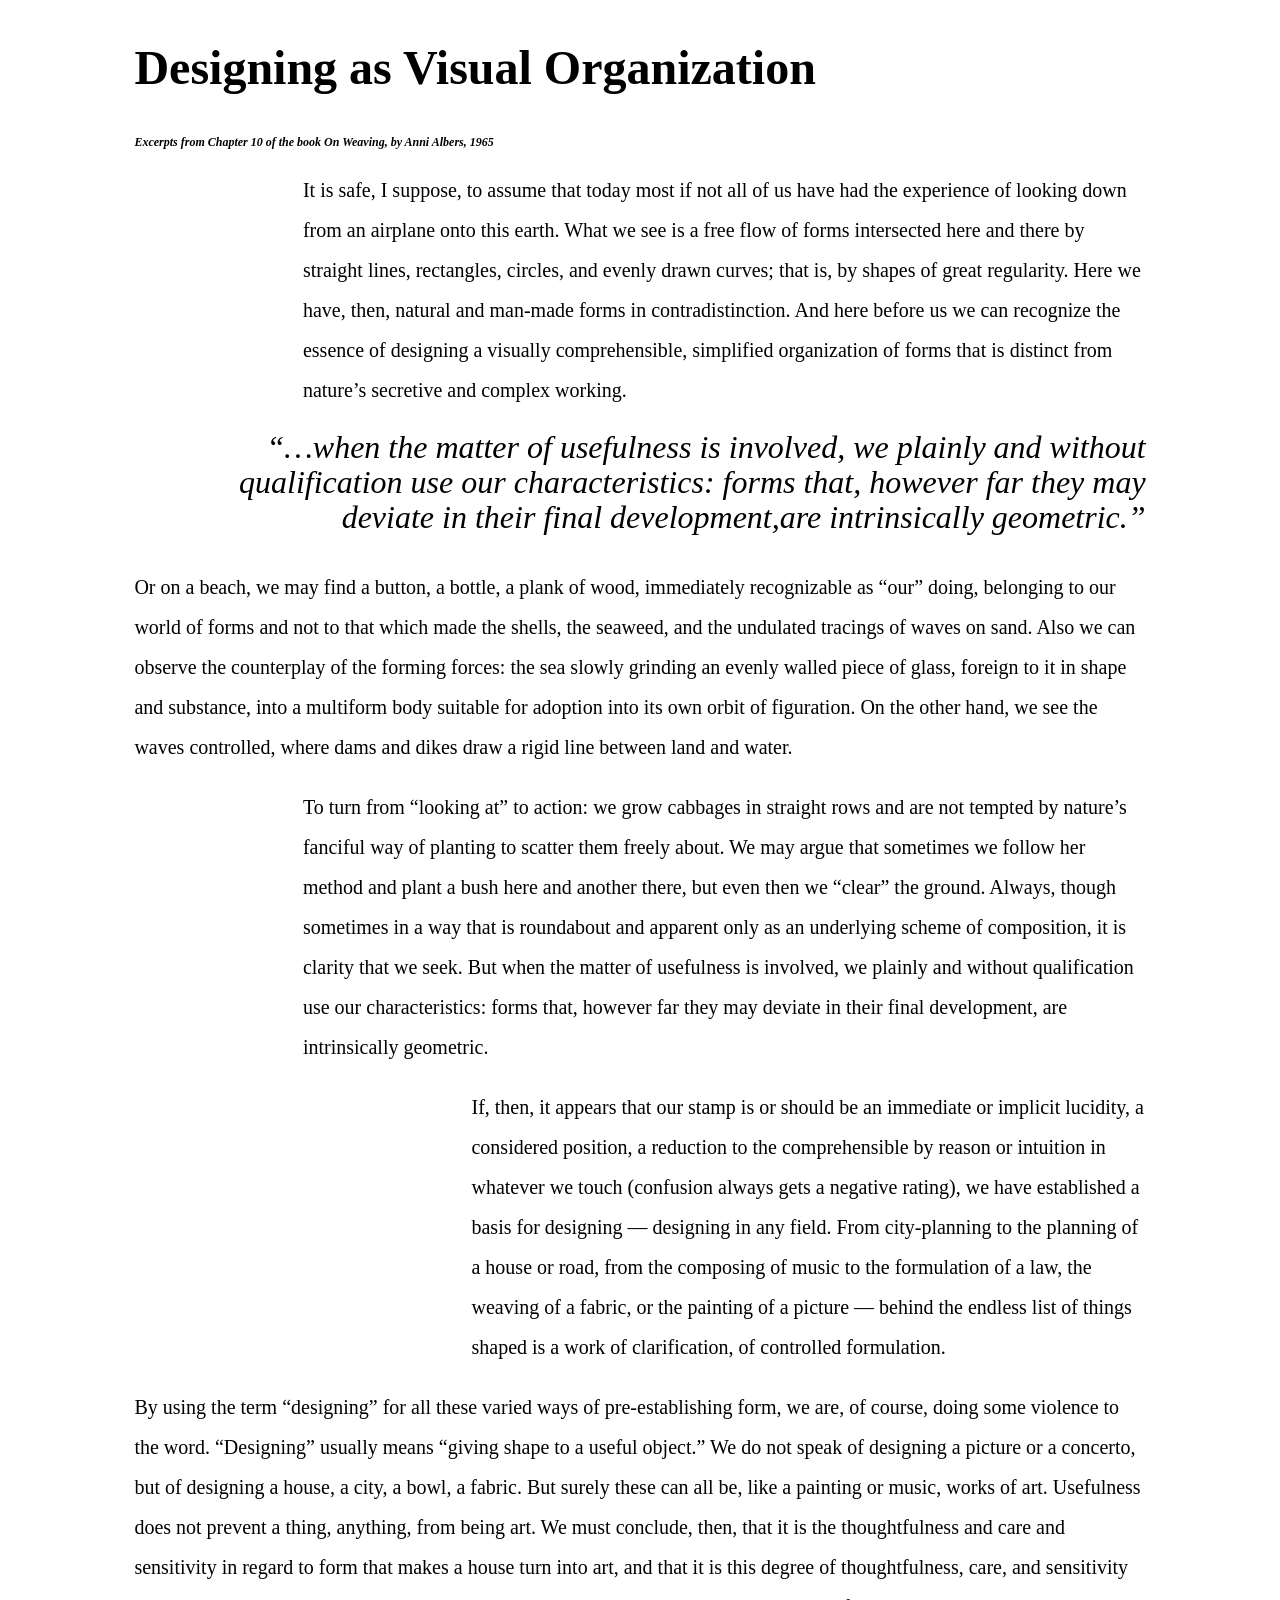
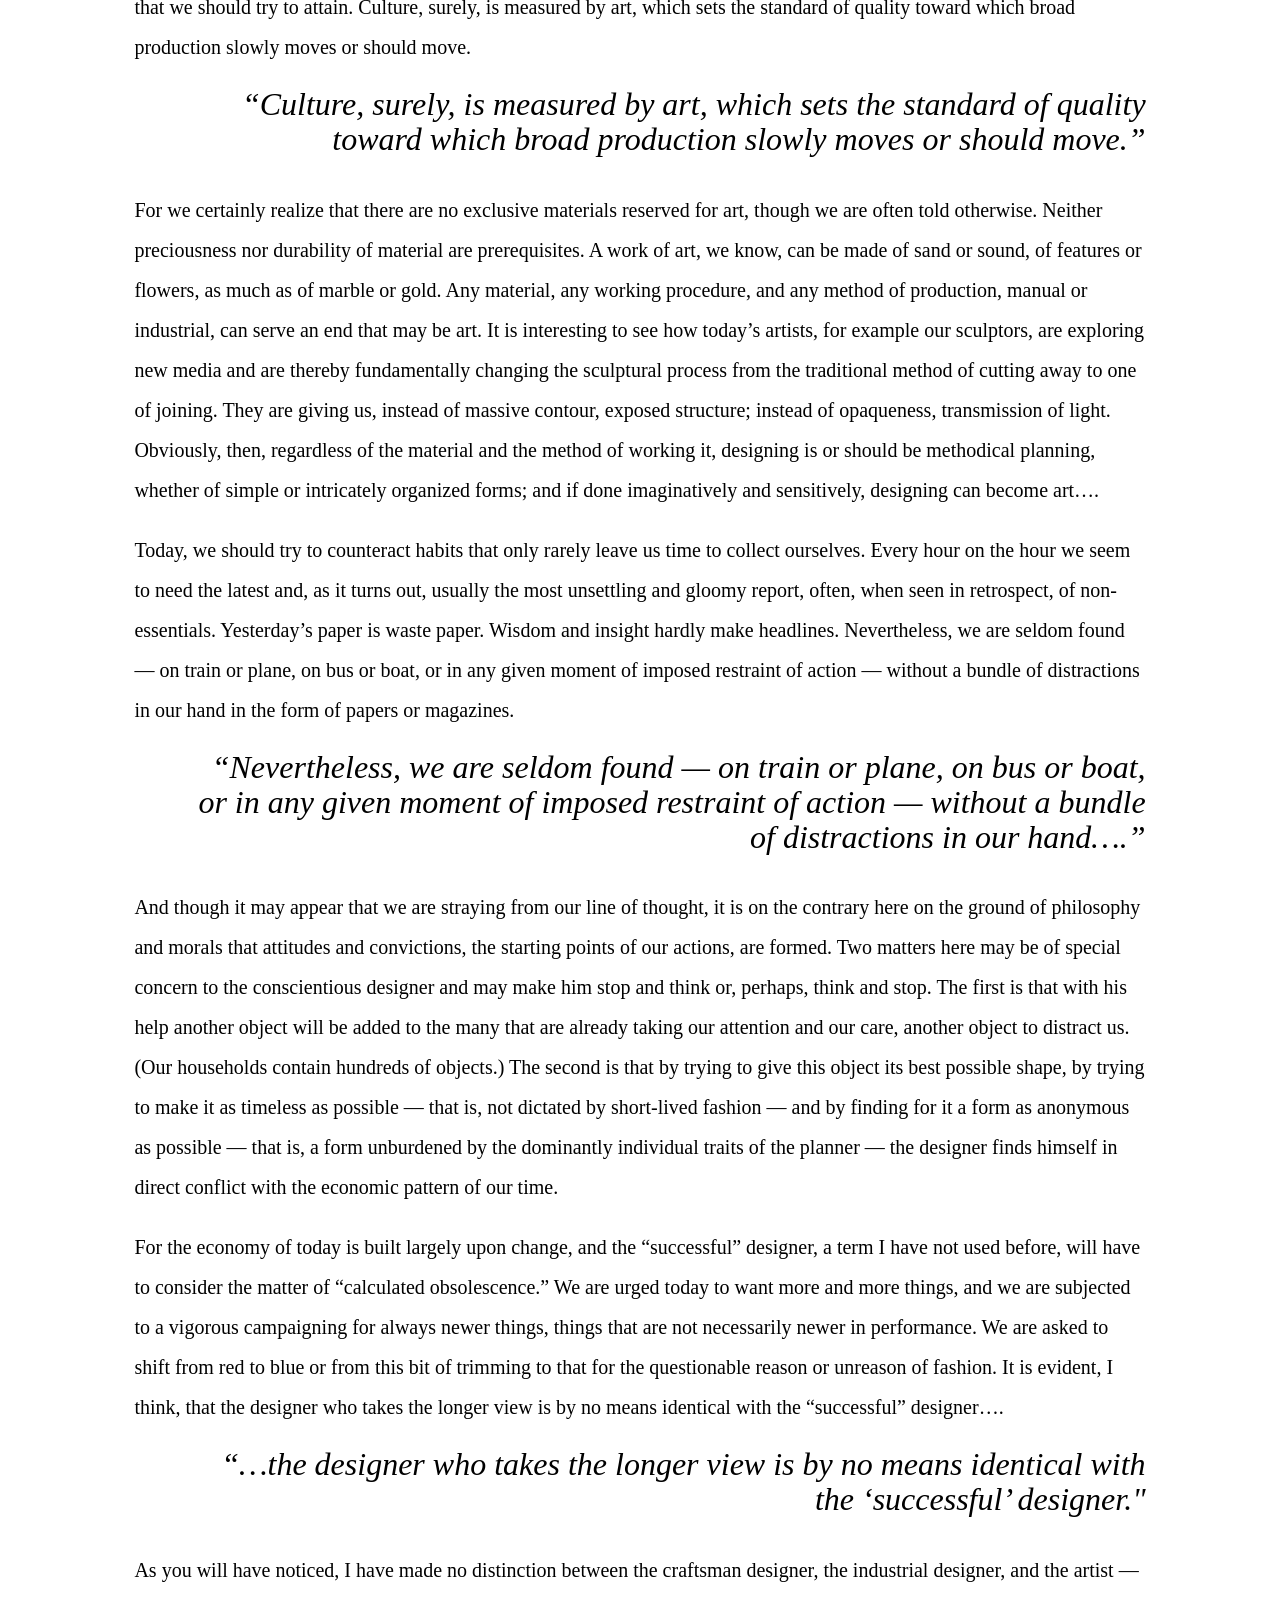
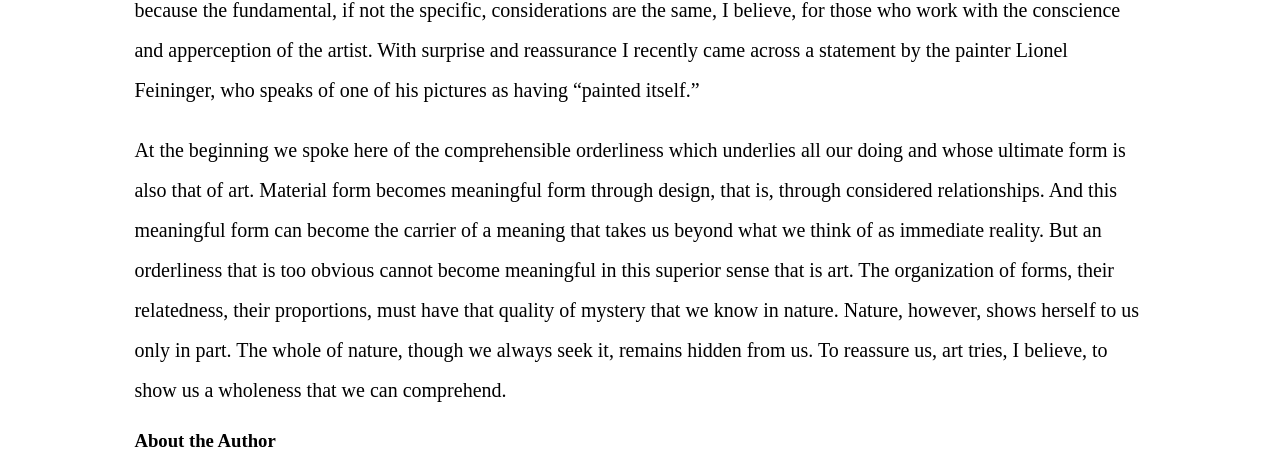
<file: anni-albers/index.html>
<!DOCTYPE html>
<html>

<head>

    <!-- meta tags and title -->
    <meta charset="UTF-8">
    <meta name="viewport" content="width=device-width, initial-scale=1.0">
    <title>TP3: Layout 1</title>

    <!-- external and internal CSS -->
    <link rel="stylesheet" href="styles.css" media="all">
    <style>
        /* in-file CSS here */
    </style>


</head>

<body>
    <main>
        <section id="row">
            <h1>Designing as Visual Organization</h1>
            <h2>Excerpts from Chapter 10 of the book On Weaving, by Anni Albers, 1965</h2>
        </section>

        <section id="row1">

            
            <p>It is safe, I suppose, to assume that today most if not all of us have had the experience of looking down
                from an airplane onto this earth. What we see is a free flow of forms intersected here and there by
                straight lines, rectangles, circles, and evenly drawn curves; that is, by shapes of great regularity.
                Here we have, then, natural and man-made forms in contradistinction. And here before us we can recognize
                the essence of designing a visually comprehensible, simplified organization of forms that is distinct
                from nature’s secretive and complex working.</p>
        </section>

        <section id="row2">

            <p class="callout">“…when the matter of usefulness is involved, we plainly and without qualification use our
            characteristics: forms that, however far they may deviate in their final development,are intrinsically geometric.”</p>

            <p>Or on a beach, we may find a button, a bottle, a plank of wood, immediately recognizable as “our” doing,
                belonging to our world of forms and not to that which made the shells, the seaweed, and the undulated
                tracings of waves on sand. Also we can observe the counterplay of the forming forces: the sea slowly
                grinding an evenly walled piece of glass, foreign to it in shape and substance, into a multiform body
                suitable for adoption into its own orbit of figuration. On the other hand, we see the waves controlled,
                where dams and dikes draw a rigid line between land and water.</p>
            
                
        </section>

        

        <section id="row3">
            <p>To turn from “looking at” to action: we grow cabbages in straight rows and are not tempted by nature’s
                fanciful way of planting to scatter them freely about. We may argue that sometimes we follow her method
                and plant a bush here and another there, but even then we “clear” the ground. Always, though sometimes
                in a way that is roundabout and apparent only as an underlying scheme of composition, it is clarity that
                we seek. But when the matter of usefulness is involved, we plainly and without qualification use our
                characteristics: forms that, however far they may deviate in their final development, are intrinsically
                geometric.</p>
        </section>

        <section id="row4">
            <p>If, then, it appears that our stamp is or should be an immediate or implicit lucidity, a considered
                position, a reduction to the comprehensible by reason or intuition in whatever we touch (confusion
                always gets a negative rating), we have established a basis for designing — designing in any field. From
                city-planning to the planning of a house or road, from the composing of music to the formulation of a
                law, the weaving of a fabric, or the painting of a picture — behind the endless list of things shaped is
                a work of clarification, of controlled formulation.</p>
        </section>

        <section id="row5">
            <p>By using the term “designing” for all these varied ways of pre-establishing form, we are, of course,
                doing some violence to the word. “Designing” usually means “giving shape to a useful object.” We do not
                speak of designing a picture or a concerto, but of designing a house, a city, a bowl, a fabric. But
                surely these can all be, like a painting or music, works of art. Usefulness does not prevent a thing,
                anything, from being art. We must conclude, then, that it is the thoughtfulness and care and sensitivity
                in regard to form that makes a house turn into art, and that it is this degree of thoughtfulness, care,
                and sensitivity that we should try to attain. Culture, surely, is measured by art, which sets the
                standard of quality toward which broad production slowly moves or should move.</p>
             
           <p class="callout">“Culture, surely, is measured by art, which sets the standard of quality
                toward which broad production slowly moves or should move.”</p>
        </section>

       

        <section id="row6">
            <p>For we certainly realize that there are no exclusive materials reserved for art, though we are often told
                otherwise. Neither preciousness nor durability of material are prerequisites. A work of art, we know,
                can be made of sand or sound, of features or flowers, as much as of marble or gold. Any material, any
                working procedure, and any method of production, manual or industrial, can serve an end that may be art.
                It is interesting to see how today’s artists, for example our sculptors, are exploring new media and are
                thereby fundamentally changing the sculptural process from the traditional method of cutting away to one
                of joining. They are giving us, instead of massive contour, exposed structure; instead of opaqueness,
                transmission of light. Obviously, then, regardless of the material and the method of working it,
                designing is or should be methodical planning, whether of simple or intricately organized forms; and if
                done imaginatively and sensitively, designing can become art….</p>
        </section>

        <section id="row7">
            <p>Today, we should try to counteract habits that only rarely leave us time to collect ourselves. Every hour
                on the hour we seem to need the latest and, as it turns out, usually the most unsettling and gloomy
                report, often, when seen in retrospect, of non-essentials. Yesterday’s paper is waste paper. Wisdom and
                insight hardly make headlines. Nevertheless, we are seldom found — on train or plane, on bus or boat, or
                in any given moment of imposed restraint of action — without a bundle of distractions in our hand in the
                form of papers or magazines.</p>
            
            <p class="callout">“Nevertheless, we are seldom found — on train or plane, on bus or boat, or in
                any given moment of imposed restraint of action — without a bundle of distractions in our hand….”</p>
        </section>

       

        <section id="row8">
            <p>And though it may appear that we are straying from our line of thought, it is on the contrary here on the
                ground of philosophy and morals that attitudes and convictions, the starting points of our actions, are
                formed. Two matters here may be of special concern to the conscientious designer and may make him stop
                and think or, perhaps, think and stop. The first is that with his help another object will be added to
                the many that are already taking our attention and our care, another object to distract us. (Our
                households contain hundreds of objects.) The second is that by trying to give this object its best
                possible shape, by trying to make it as timeless as possible — that is, not dictated by short-lived
                fashion — and by finding for it a form as anonymous as possible — that is, a form unburdened by the
                dominantly individual traits of the planner — the designer finds himself in direct conflict with the
                economic pattern of our time.</p>
        </section>

        <section id="row9">
            <p>For the economy of today is built largely upon change, and the “successful” designer, a term I have not
                used before, will have to consider the matter of “calculated obsolescence.” We are urged today to want
                more and more things, and we are subjected to a vigorous campaigning for always newer things, things
                that are not necessarily newer in performance. We are asked to shift from red to blue or from this bit
                of trimming to that for the questionable reason or unreason of fashion. It is evident, I think, that the
                designer who takes the longer view is by no means identical with the “successful” designer….</p>
           
            <p class="callout">“…the designer who takes the longer view is by no means identical with the ‘successful’
                designer."</p>
        </section>

       

        <section id="row10">
            <p>As you will have noticed, I have made no distinction between the craftsman designer, the industrial
                designer, and the artist — because the fundamental, if not the specific, considerations are the same, I
                believe, for those who work with the conscience and apperception of the artist. With surprise and
                reassurance I recently came across a statement by the painter Lionel Feininger, who speaks of one of his
                pictures as having “painted itself.”</p>
        </section>

        <section id="row11">
            <p>At the beginning we spoke here of the comprehensible orderliness which underlies all our doing and whose
                ultimate form is also that of art. Material form becomes meaningful form through design, that is,
                through considered relationships. And this meaningful form can become the carrier of a meaning that
                takes us beyond what we think of as immediate reality. But an orderliness that is too obvious cannot
                become meaningful in this superior sense that is art. The organization of forms, their relatedness,
                their proportions, must have that quality of mystery that we know in nature. Nature, however, shows
                herself to us only in part. The whole of nature, though we always seek it, remains hidden from us. To
                reassure us, art tries, I believe, to show us a wholeness that we can comprehend.</p>
        </section>

        <section id="row12">
            <h3>About the Author</h3>
        </section>




    </main>




































</body>

</html>
</file>
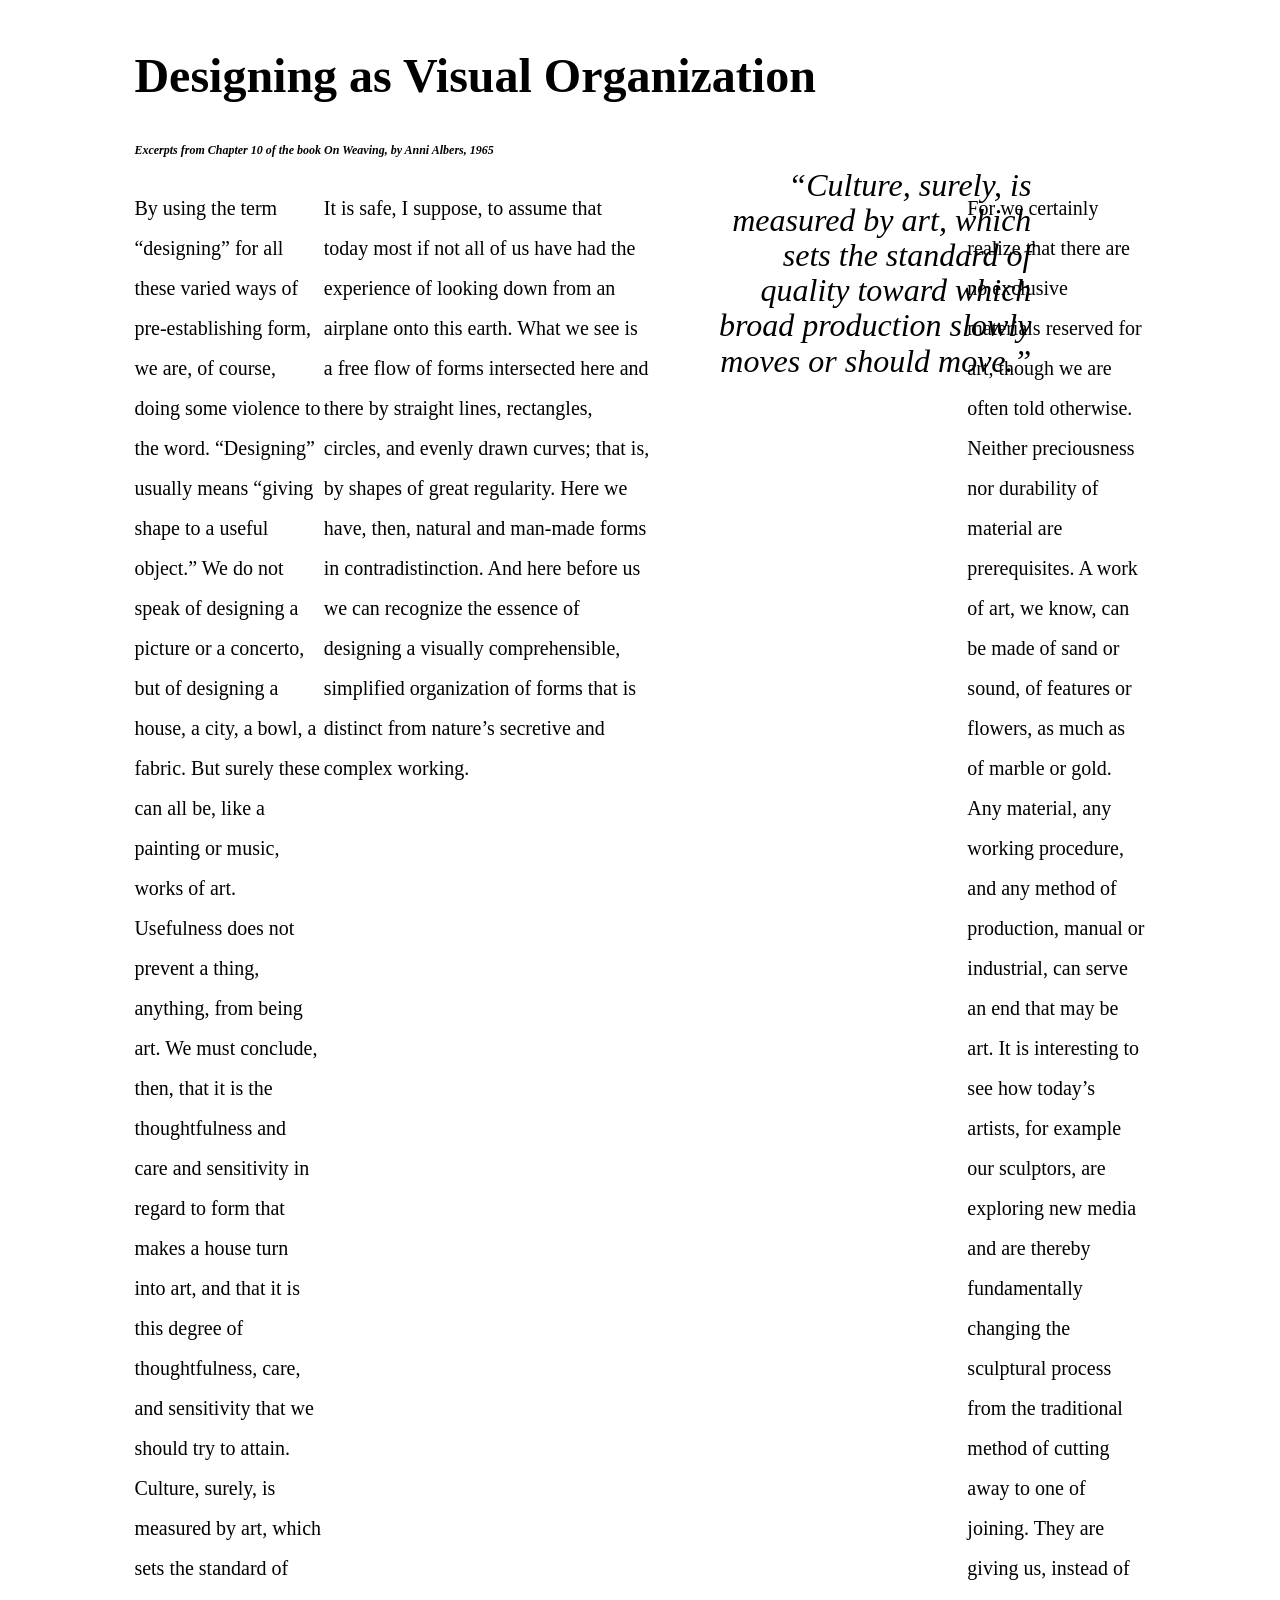
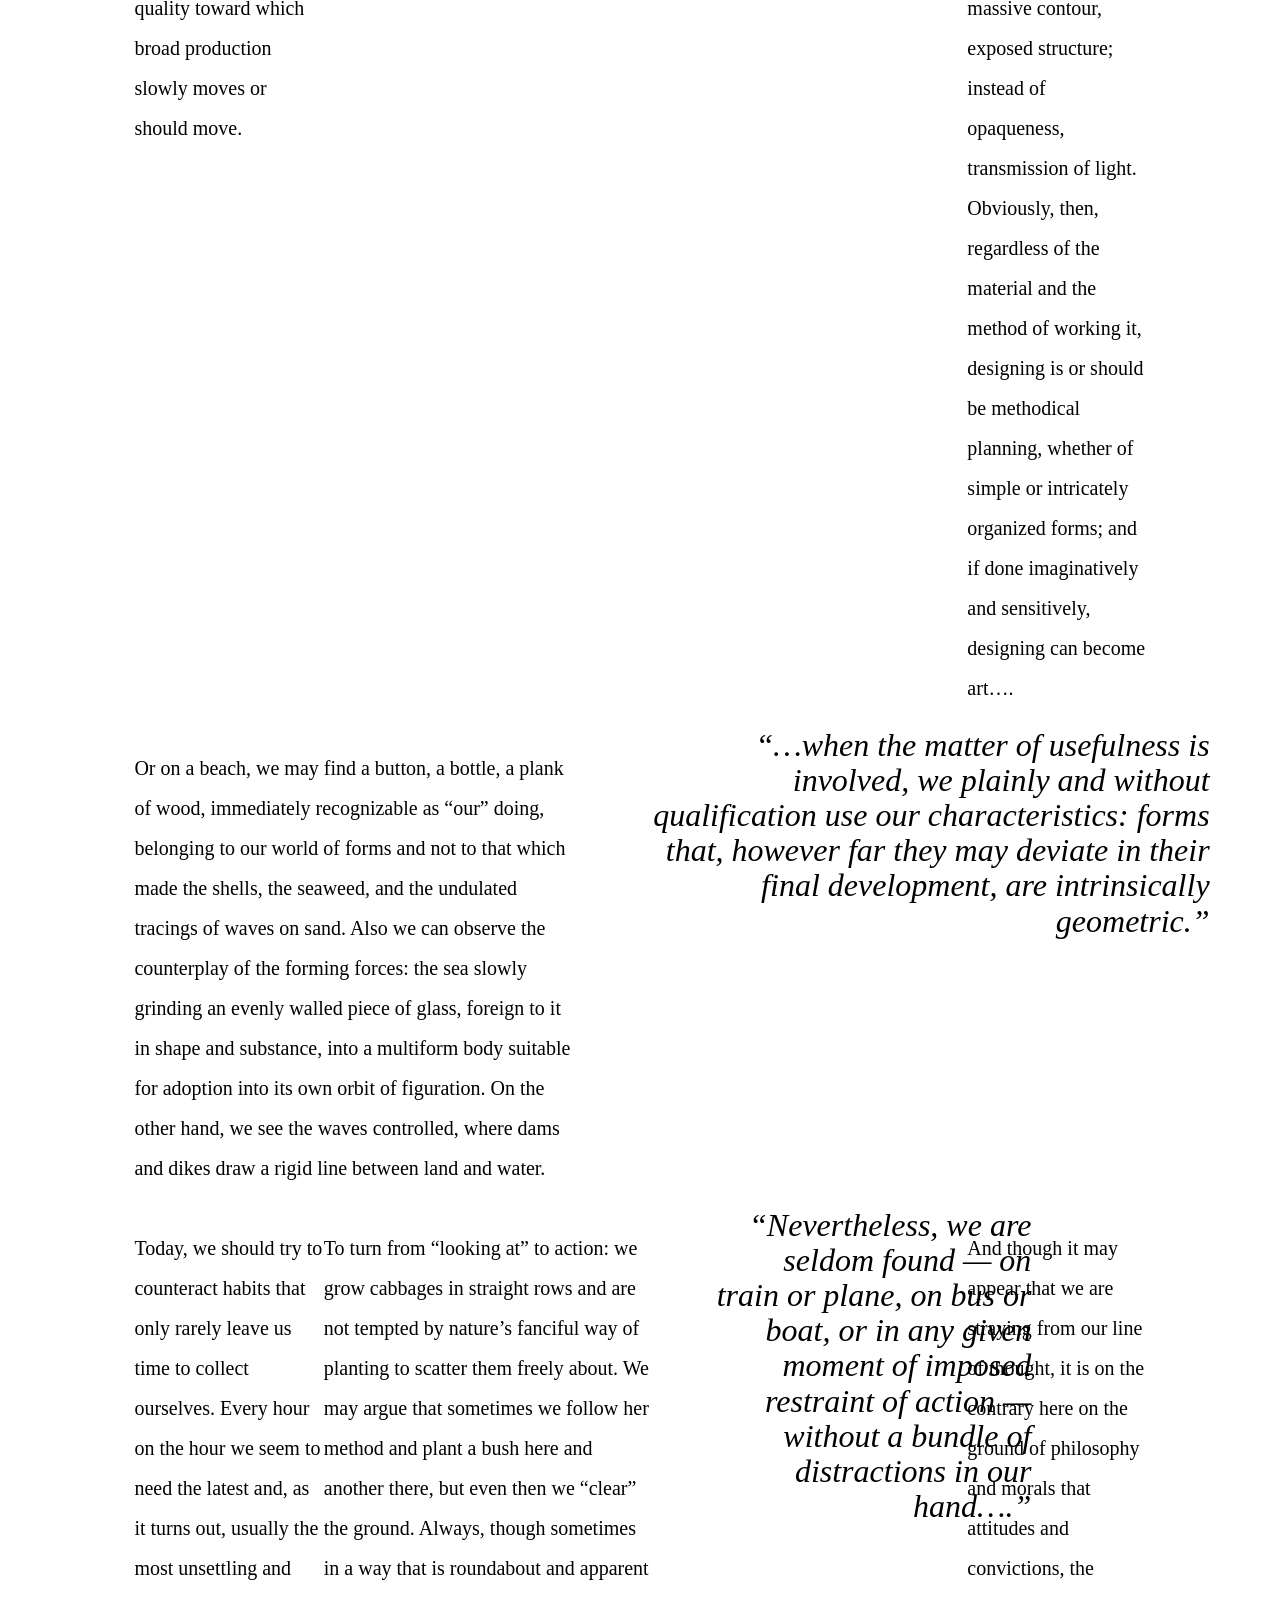
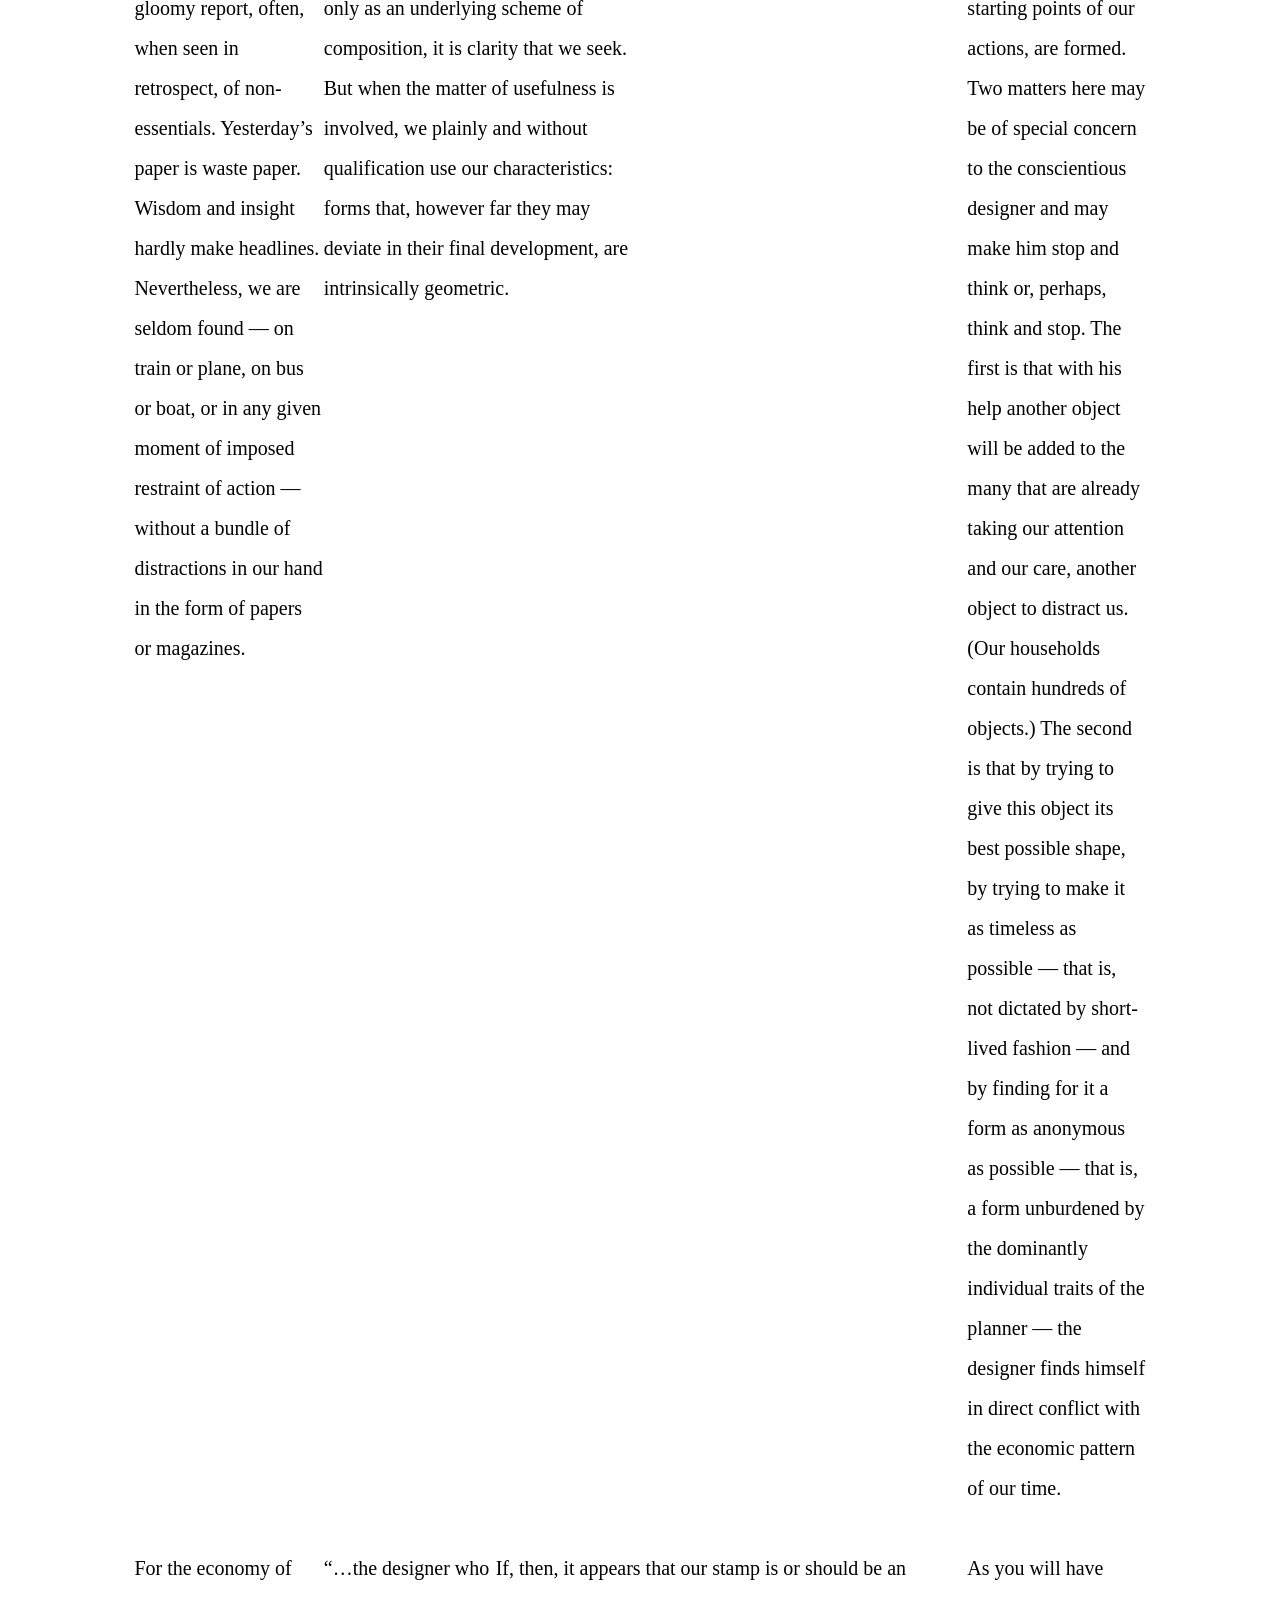
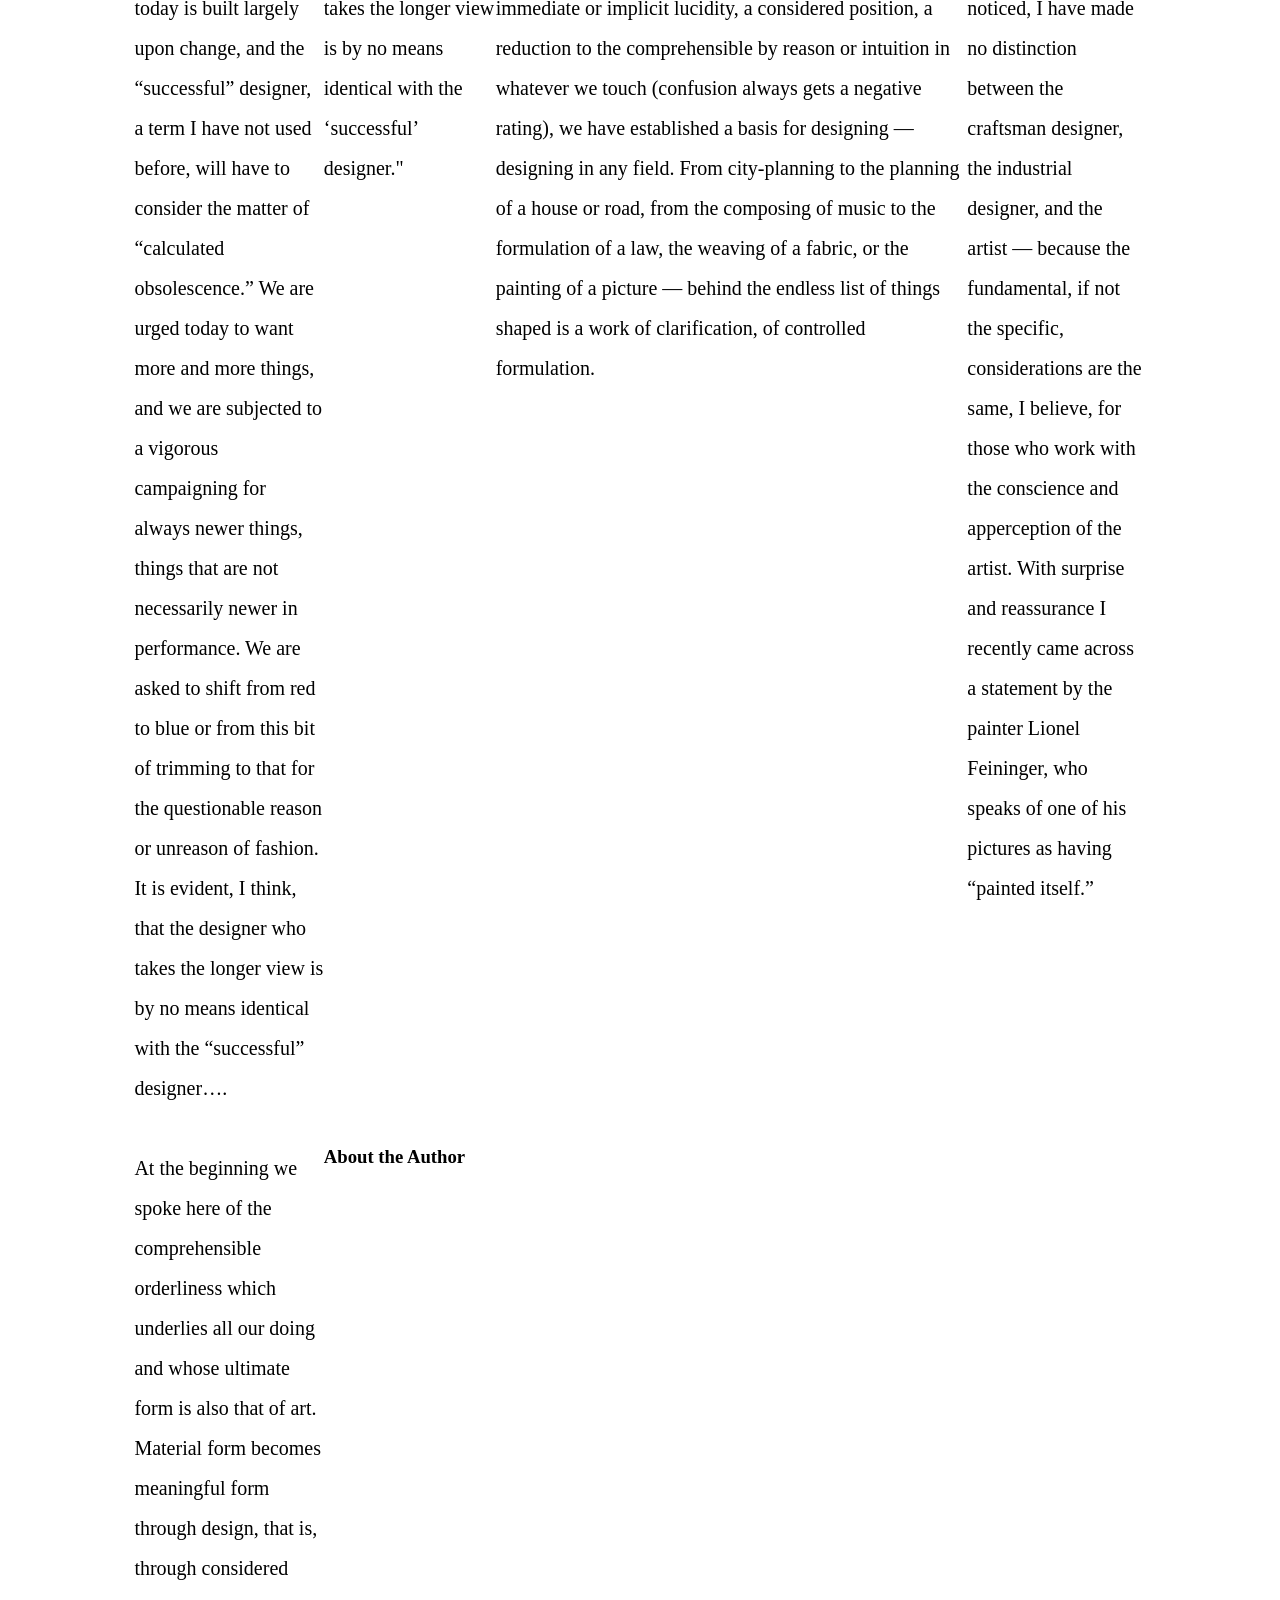
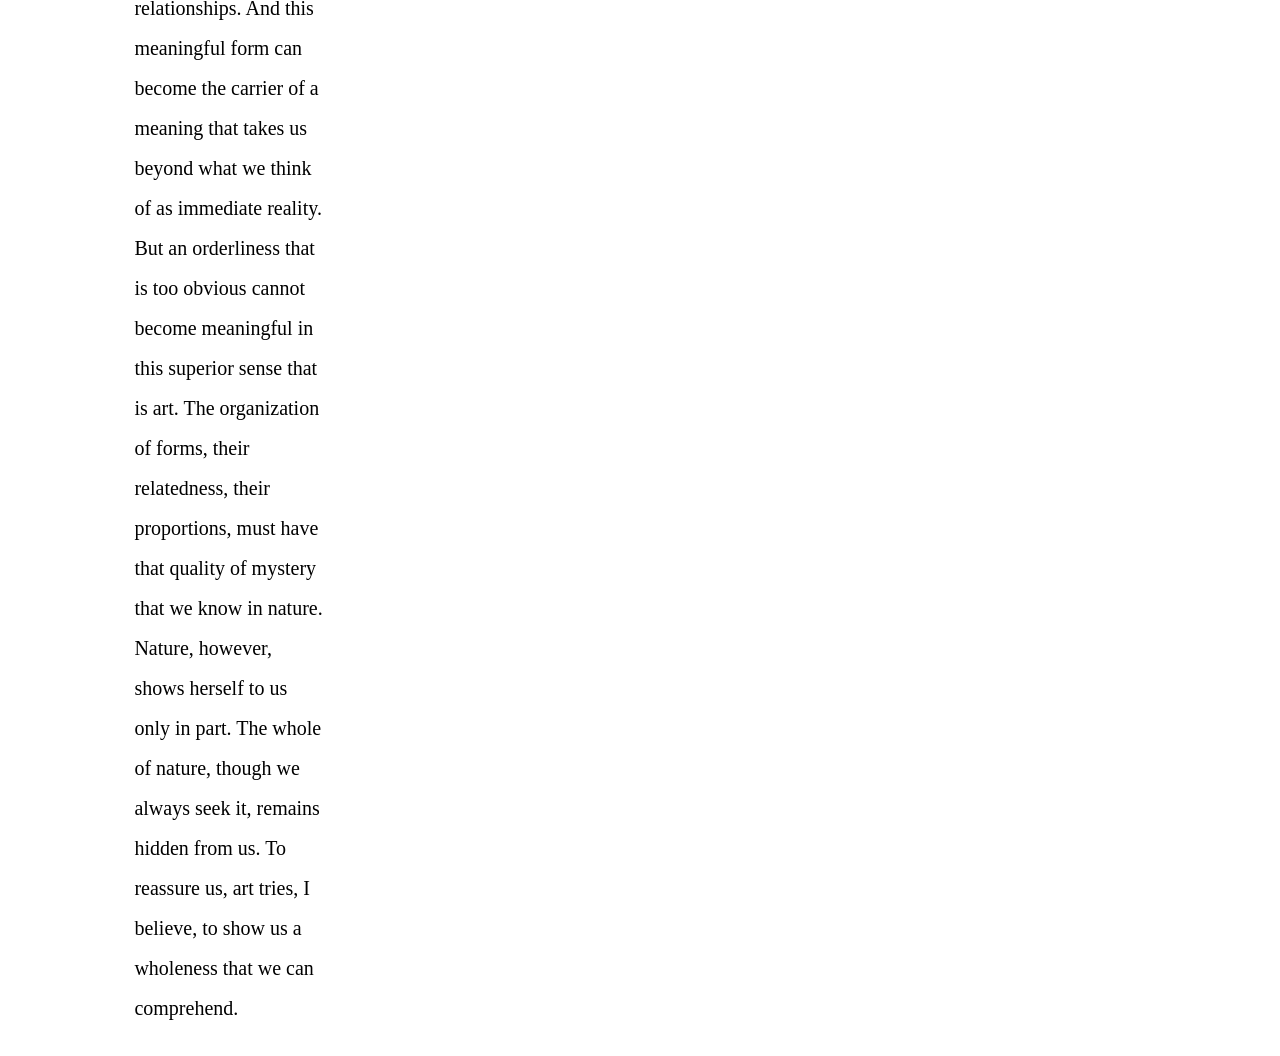
<file: anni-albers/index2.html>
<!DOCTYPE html>
<html>

<head>

    <!-- meta tags and title -->
    <meta charset="UTF-8">
    <meta name="viewport" content="width=device-width, initial-scale=1.0">
    <title>TP3: Layout 1</title>

    <!-- external and internal CSS -->
    <link rel="stylesheet" href="styles.css" media="all">
    <style>
        /* in-file CSS here */
    </style>


</head>

<body id="secondLayout">
    <main>
        <section id="titleRow">
            <h1>Designing as Visual Organization</h1>
            <h2>Excerpts from Chapter 10 of the book On Weaving, by Anni Albers, 1965</h2>
        </section>

        
        <p id="para1">It is safe, I suppose, to assume that today most if not all of us have had the experience of looking down
                from an airplane onto this earth. What we see is a free flow of forms intersected here and there by
                straight lines, rectangles, circles, and evenly drawn curves; that is, by shapes of great regularity.
                Here we have, then, natural and man-made forms in contradistinction. And here before us we can recognize
                the essence of designing a visually comprehensible, simplified organization of forms that is distinct
                from nature’s secretive and complex working.</p>
            
        <p id="callout1" class="callout">“…when the matter of usefulness is involved, we plainly and without qualification use our
                characteristics: forms that, however far they may deviate in their final development, are intrinsically geometric.”</p>

        
        <p id="para2">Or on a beach, we may find a button, a bottle, a plank of wood, immediately recognizable as “our” doing,
                belonging to our world of forms and not to that which made the shells, the seaweed, and the undulated
                tracings of waves on sand. Also we can observe the counterplay of the forming forces: the sea slowly
                grinding an evenly walled piece of glass, foreign to it in shape and substance, into a multiform body
                suitable for adoption into its own orbit of figuration. On the other hand, we see the waves controlled,
                where dams and dikes draw a rigid line between land and water.</p>
            
                
        

        

        
        <p id="para3">To turn from “looking at” to action: we grow cabbages in straight rows and are not tempted by nature’s
                fanciful way of planting to scatter them freely about. We may argue that sometimes we follow her method
                and plant a bush here and another there, but even then we “clear” the ground. Always, though sometimes
                in a way that is roundabout and apparent only as an underlying scheme of composition, it is clarity that
                we seek. But when the matter of usefulness is involved, we plainly and without qualification use our
                characteristics: forms that, however far they may deviate in their final development, are intrinsically
                geometric.</p>
        

        
        <p id="para4">If, then, it appears that our stamp is or should be an immediate or implicit lucidity, a considered
                position, a reduction to the comprehensible by reason or intuition in whatever we touch (confusion
                always gets a negative rating), we have established a basis for designing — designing in any field. From
                city-planning to the planning of a house or road, from the composing of music to the formulation of a
                law, the weaving of a fabric, or the painting of a picture — behind the endless list of things shaped is
                a work of clarification, of controlled formulation.</p>
        

        
        <p id="para5">By using the term “designing” for all these varied ways of pre-establishing form, we are, of course,
                doing some violence to the word. “Designing” usually means “giving shape to a useful object.” We do not
                speak of designing a picture or a concerto, but of designing a house, a city, a bowl, a fabric. But
                surely these can all be, like a painting or music, works of art. Usefulness does not prevent a thing,
                anything, from being art. We must conclude, then, that it is the thoughtfulness and care and sensitivity
                in regard to form that makes a house turn into art, and that it is this degree of thoughtfulness, care,
                and sensitivity that we should try to attain. Culture, surely, is measured by art, which sets the
                standard of quality toward which broad production slowly moves or should move.</p>
             
        <p id="callout2" class="callout">“Culture, surely, is measured by art, which sets the standard of quality
                toward which broad production slowly moves or should move.”</p>
        

       

        
        <p id="para6">For we certainly realize that there are no exclusive materials reserved for art, though we are often told
                otherwise. Neither preciousness nor durability of material are prerequisites. A work of art, we know,
                can be made of sand or sound, of features or flowers, as much as of marble or gold. Any material, any
                working procedure, and any method of production, manual or industrial, can serve an end that may be art.
                It is interesting to see how today’s artists, for example our sculptors, are exploring new media and are
                thereby fundamentally changing the sculptural process from the traditional method of cutting away to one
                of joining. They are giving us, instead of massive contour, exposed structure; instead of opaqueness,
                transmission of light. Obviously, then, regardless of the material and the method of working it,
                designing is or should be methodical planning, whether of simple or intricately organized forms; and if
                done imaginatively and sensitively, designing can become art….</p>
        

        
        <p id="para7">Today, we should try to counteract habits that only rarely leave us time to collect ourselves. Every hour
                on the hour we seem to need the latest and, as it turns out, usually the most unsettling and gloomy
                report, often, when seen in retrospect, of non-essentials. Yesterday’s paper is waste paper. Wisdom and
                insight hardly make headlines. Nevertheless, we are seldom found — on train or plane, on bus or boat, or
                in any given moment of imposed restraint of action — without a bundle of distractions in our hand in the
                form of papers or magazines.</p>
            
        <p id="callout3" class="callout">“Nevertheless, we are seldom found — on train or plane, on bus or boat, or in
                any given moment of imposed restraint of action — without a bundle of distractions in our hand….”</p>
        

       

        
        <p id="para8">And though it may appear that we are straying from our line of thought, it is on the contrary here on the
                ground of philosophy and morals that attitudes and convictions, the starting points of our actions, are
                formed. Two matters here may be of special concern to the conscientious designer and may make him stop
                and think or, perhaps, think and stop. The first is that with his help another object will be added to
                the many that are already taking our attention and our care, another object to distract us. (Our
                households contain hundreds of objects.) The second is that by trying to give this object its best
                possible shape, by trying to make it as timeless as possible — that is, not dictated by short-lived
                fashion — and by finding for it a form as anonymous as possible — that is, a form unburdened by the
                dominantly individual traits of the planner — the designer finds himself in direct conflict with the
                economic pattern of our time.</p>
        

        
        <p id="para9">For the economy of today is built largely upon change, and the “successful” designer, a term I have not
                used before, will have to consider the matter of “calculated obsolescence.” We are urged today to want
                more and more things, and we are subjected to a vigorous campaigning for always newer things, things
                that are not necessarily newer in performance. We are asked to shift from red to blue or from this bit
                of trimming to that for the questionable reason or unreason of fashion. It is evident, I think, that the
                designer who takes the longer view is by no means identical with the “successful” designer….</p>
           
        <p id="callout4 class="callout">“…the designer who takes the longer view is by no means identical with the ‘successful’
                designer."</p>
        

       

        
        <p id="para10">As you will have noticed, I have made no distinction between the craftsman designer, the industrial
                designer, and the artist — because the fundamental, if not the specific, considerations are the same, I
                believe, for those who work with the conscience and apperception of the artist. With surprise and
                reassurance I recently came across a statement by the painter Lionel Feininger, who speaks of one of his
                pictures as having “painted itself.”</p>
       

        
        <p id="para11">At the beginning we spoke here of the comprehensible orderliness which underlies all our doing and whose
                ultimate form is also that of art. Material form becomes meaningful form through design, that is,
                through considered relationships. And this meaningful form can become the carrier of a meaning that
                takes us beyond what we think of as immediate reality. But an orderliness that is too obvious cannot
                become meaningful in this superior sense that is art. The organization of forms, their relatedness,
                their proportions, must have that quality of mystery that we know in nature. Nature, however, shows
                herself to us only in part. The whole of nature, though we always seek it, remains hidden from us. To
                reassure us, art tries, I believe, to show us a wholeness that we can comprehend.</p>
        

        
        <h3>About the Author</h3>
        




    </main>
</file>
<file: anni-albers/styles.css>
/* Styles for both Anni Albers layouts */

main{
    width: 80%;
    max-width: 1100 px;
    margin: 0 auto;
}

h1 {
    font-size: 3rem;
}

h2 {
    font-size: 0.75rem;
    font-style: italic;
}

p {
   font-size: 1.25rem;
   line-height: 2.5rem;
}

p.callout {
   font-size: 2rem;
   line-height: 2.2rem;
   font-style: italic;
   float: right;
   text-align: right;
   padding-left: 2em;
   margin-top: 0;

}

#row1 p,
#row3 p{
    margin-left: calc(100% * 1 / 6);
}

#row4 p{
     margin-left: calc(100% * 2 / 6);
}

/* CSS for index 2 */
body#secondLayout main{
    display: grid;
    grid-template-columns: repeat(6, auto);
    grid-template-rows: repeat(4, auto);
    grid-template-areas: 
    'title title title title title title'
    '. p1 p1 p1 . .'
    'p2 p2 p2 c1 c1 c1'
    '. p3 p3 p3 . .'
    '. . p4 p4 p4 .';
    
}
#secondLayout #titleRow { grid-area: title;}
#secondLayout #para1 {grid-area: p1;}
#secondLayout #para2 {grid-area: p2;}
#secondLayout #para3 {grid-area: p3;}
#secondLayout #para4 {grid-area: p4;}
#secondLayout #callout1 {grid-area: c1;}

#secondLayout p {
    width: 100%;
}
</file>
